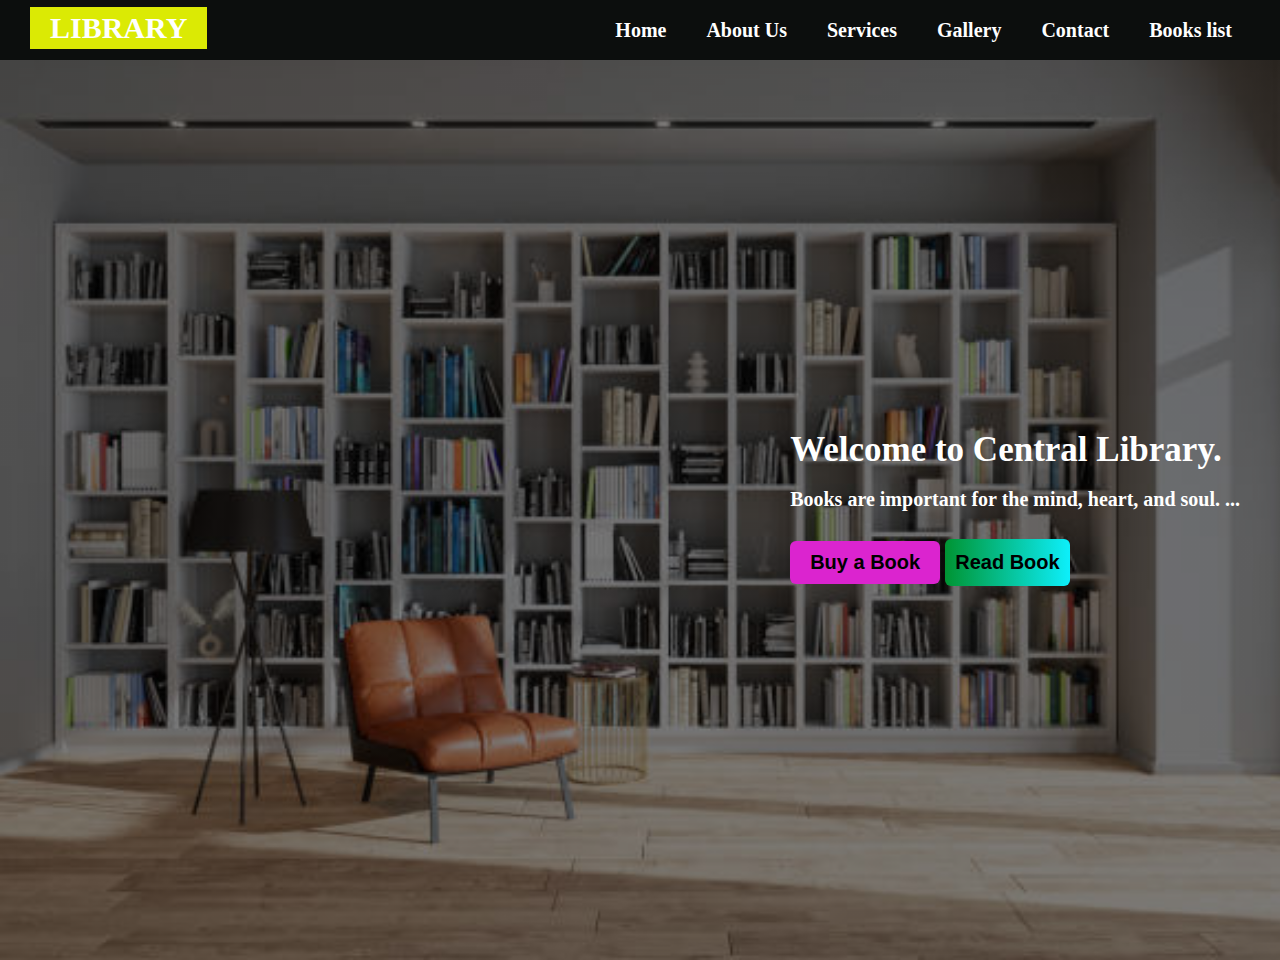
<file: index.html>
<!DOCTYPE html>
<html>
<head>
    <title>BOOK STORE</title>
    <link rel="stylesheet" href="style.css">
 
</head>
<body>
    <section>
        <section id="head">
        <div class="logo"><h1></i>LIBRARY</h1></div>
        <div class="list_items">
            <ul>
                <li><a href="#">Home</a></li>
                <li><a href="#">About Us</a></li>
                <li><a href="#">Services</a></li>
                <li><a href="#">Gallery</a></li>
                <li><a href="#">Contact</a></li>
                <li><a href="#">Books list</a></li>
            </ul>
        </div>
    </section>
    </section>
    <section>
        <div class="banner_section"> 
            <div class="baner_items">
                <h1> Welcome to Central Library.</h1>
                <p>Books are important for the  mind,  heart,  and soul. ...<br>  
                </p>
                <button class="btn"> Buy a Book </button>

                <button class="btn1"> Read Book </button>
            </div>
           
        </div>
    </section>
</body>
</html>
</file>
<file: style.css>
* {
  margin: 0px;
  padding: 0px;
  box-sizing: border-box;
  text-decoration: none;
  list-style-type: none;
}

#head {
  background: rgb(12, 14, 13);
  height: 60px;
}

.logo {
  position: absolute;
  top: 7px;
  left: 30px;
  background: rgb(219, 234, 4);
  border: solid -1px green;
  padding: 4px 20px;

}

.logo h1 {
  color: white;
  font-size: 30px;
  font-family: 'Dancing Script';
}

.list_items ul {
  position: absolute;
  right: 30px;
}

.list_items ul li {
  display: inline-block;
  padding: 18.5px 18px;


}

.list_items ul li:hover {
  background: orange;
  border-radius: 5px;
}

.list_items ul li a {
  color: #fff;
  font-weight: bolder;
  font-size: 20px;
}

.banner_section {
  background-image: linear-gradient(rgba(0, 0, 0, 0.5), rgba(0, 0, 0, 0.5)), url("library.jpg");
  height: 100vh;
  background-position: left;
  background-size: cover;
  background-repeat: no-repeat;
}

.baner_items {
  position: absolute;
  right: 40px;
  margin-top: 360px;
}

.baner_items h1 {
  margin-top: 10px;
  color: #fff;
  font-size: 35px;
}

.baner_items p {
  margin-top: 18px;
  font-weight: bolder;
  color: white;
  font-size: 20px;
}

.btn {
  background: rgb(219, 36, 207);
  margin-top: 30px;
  padding: 10px 20px;
  color: black;
  border-radius: 6px;
  border: none;
  font-weight: bolder;
  font-size: 20px;
  transition: 0.6s;
}

.btn:hover {
  background: #12cbc4;
  color: #fff;
  background-position: right;
}

.btn1 {
  background-image: linear-gradient(to left, #0deffb, #009432);
  margin-top: 20px;
  padding: 12px 10px;
  color: black;
  margin-left: 1px;
  border-radius: 6px;
  border: none;
  font-weight: bolder;
  font-size: 20px;
  transition: 0.6s;
}

.btn1:hover {
  background: #fe06a8;
  color: #fff;
  background-position: right;
}

.icons {
  position: absolute;
  bottom: 20px;
  left: 20px;
}

.icons i {
  background: pink;
  color: #fff;
  font-size: 20px;
  padding: 10px 10px;
  border-radius: 20px;
}

.icons i:hover {
  color: pink;
}
</file>
